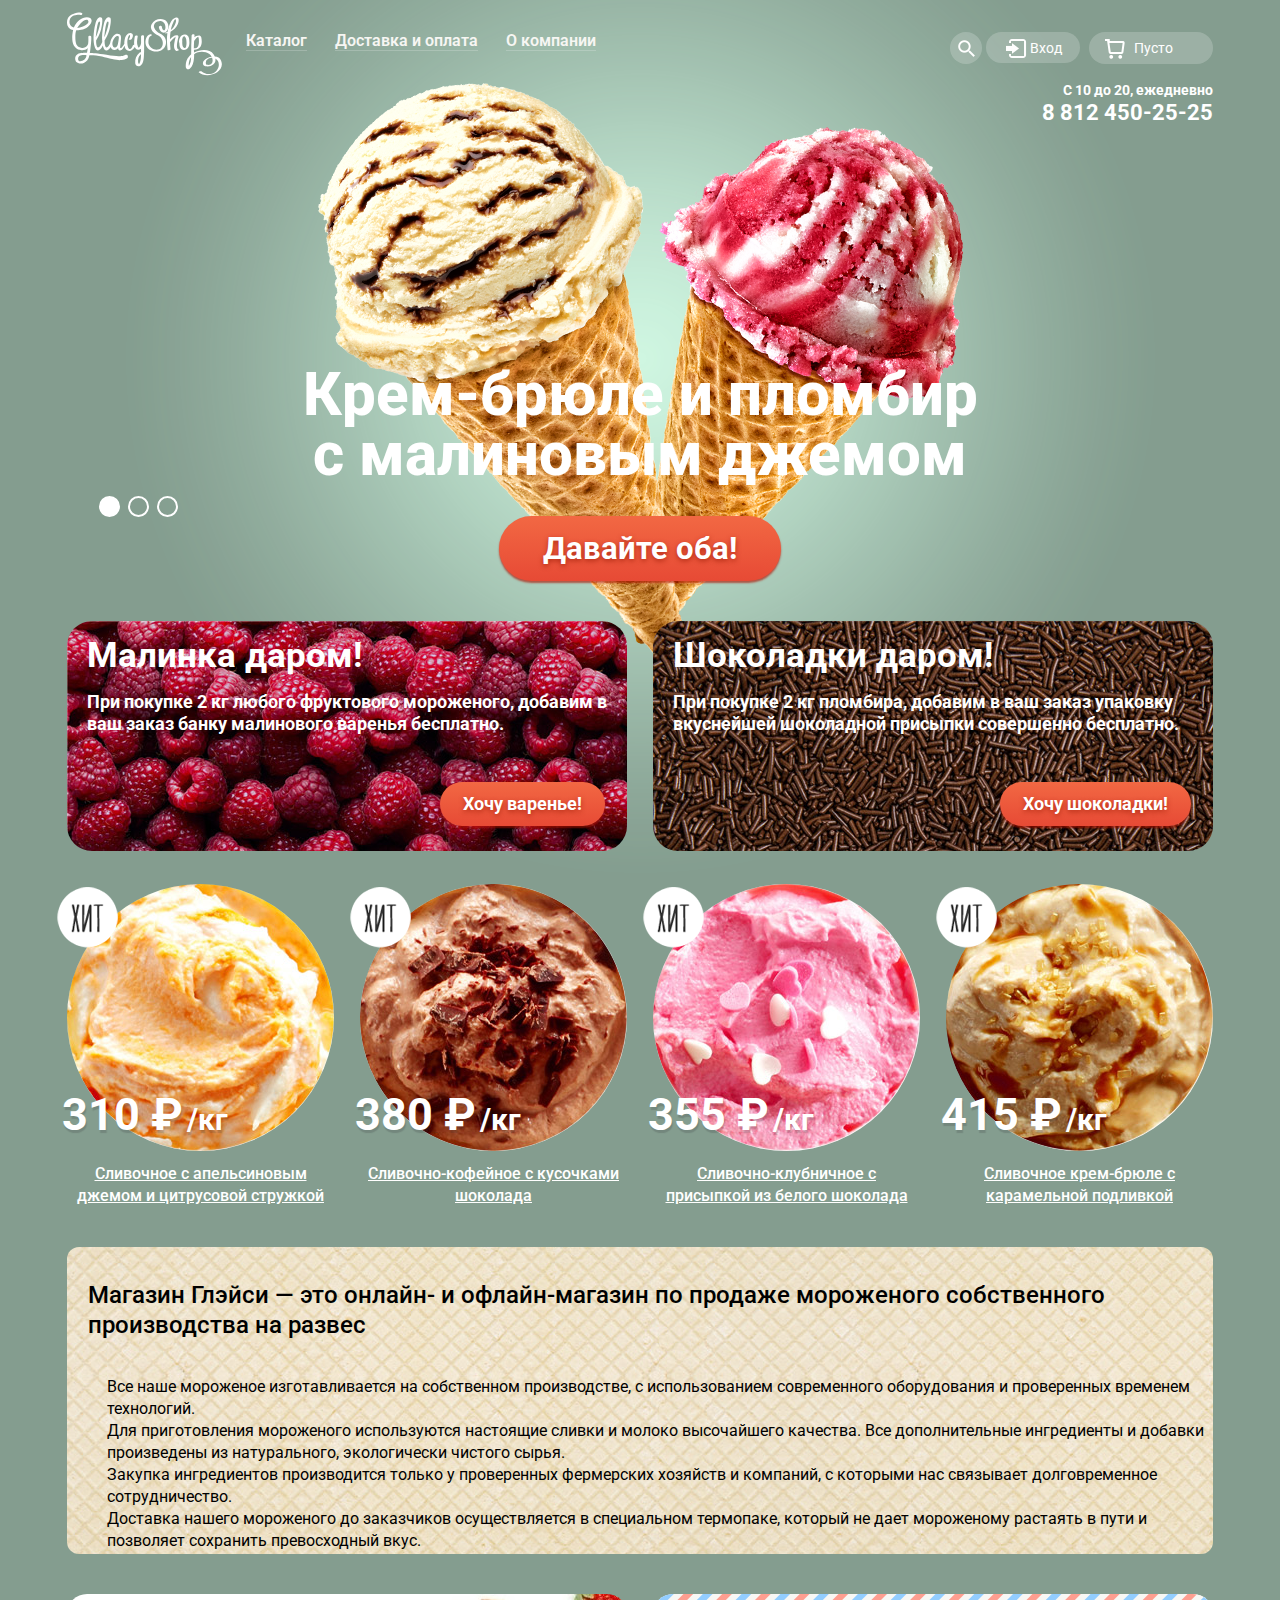
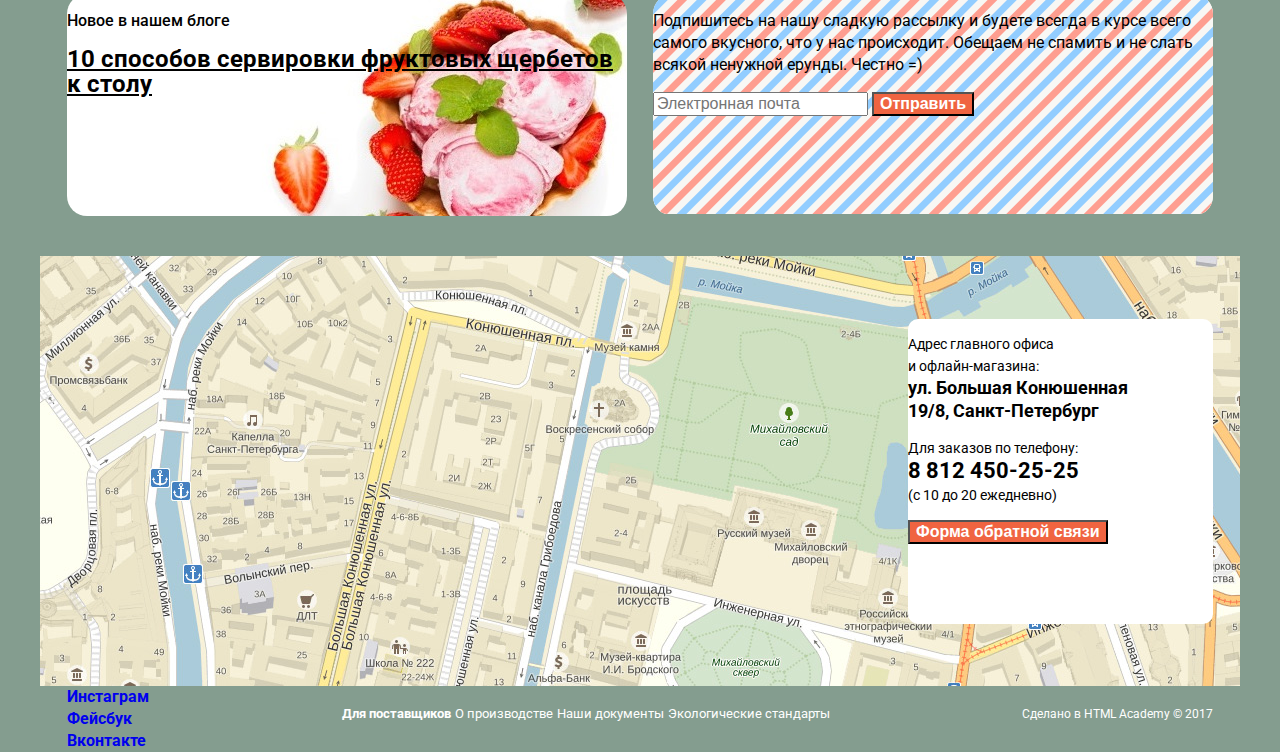
<file: index.html>
<!DOCTYPE html>
<html lang="ru">
<head>
  <meta charset="utf-8">
  <title>HTML Academy: Глейси - Главная</title>
  <!-- >>> Подключил шрифт Roboto и Normalize.css <<< -->
  <link href="https://fonts.googleapis.com/css?family=Roboto:400,400i,500,700,700i&amp;subset=cyrillic" rel="stylesheet">
  <link href="css/normalize.css" rel="stylesheet">
  <!-- >>> Подключение стилей <<< -->
  <link href="css/style.css" rel="stylesheet">
  <meta name="format-detection" content="telephone=no">
</head>
<body>
  <input class="visually-hidden" type="radio" id="product-1" name="toggle" checked>
  <input class="visually-hidden" type="radio" id="product-2" name="toggle">
  <input class="visually-hidden" type="radio" id="product-3" name="toggle">
  <div class="site-wrapper">
    <div class="container">
      <header class="main-header">
        <h1 class="visually-hidden">Магазин мороженого «Глэйси»</h1>
        <nav class="main-navigation">
          <!-- >>> Это логотип <<< -->
          <img class="main-header-logo" src="img/icons/logo.svg" width="155" height="68" alt= "Логотип магазина «Gllacy»">
          <div class="menu-container">
            <ul class="site-navigation">
              <li class="site-navigation-button"><a href="Catalog.html">Каталог</a>
                <ul class="site-catalog-list">
                  <li class="site-catalog-item site-catalog-item-new"><a href="#">Новинки</a></li>
                  <li class="site-catalog-item" ><a href="#">Сливочное</a></li>
                  <li class="site-catalog-item"><a href="#">Щербеты</a></li>
                  <li class="site-catalog-item"><a href="#">Фруктовый лед</a></li>
                  <li class="site-catalog-item"><a class="site-catalog-item"href="#">Мелорин</a></li>
                </ul>
              </li>
              <li class="site-navigation-button" ><a href="delivery.html">Доставка и оплата</a></li>
              <li class="site-navigation-button"><a href="contacts.html">О компании</a></li>
            </ul>
            <ul class="user-navigation">
              <li class="site-search"><span class="visually-hidden">Поиск</span>
                <!-- >>> Форма поиска <<< -->
                <h2 class="visually-hidden">Форма поиска</h2>
                <form class="search" action="#" method="get">
                <fieldset class="search-form">
                  <input class="input-field" id="search" type="search" name="search" placeholder="Что ищем?">
                  <label class="top-placeholder" for="search">Что ищем?</label>
                </fieldset>
                <input name="site-search" type="submit">
              </form>
              </li>  <!-- >>>-// Конец формы поиска <<< -->
              <li class="login-link">Вход
                <!-- >>> Форма входа в личный кабинет <<< -->
                <div class="user-login-form">
                  <h2 class="visually-hidden">Вход в личный кабинет</h2>
                  <form class="user" method="post" action="https://echo.htmlacademy.ru">
                    <p>
                      <label for="user-login"><span class="visually-hidden">Логин</span></label>
                      <input id="user-login" type="text" name="login" placeholder="Электронная почта">
                    </p>
                    <p>
                      <label for="user-password"><span class="visually-hidden">Пароль</span></label>
                      <input id="user-password" type="password" name="password" placeholder="Пароль">
                    </p>
                    <button class="button login-button" type="submit">Войти</button>
                    <a class="forgot-password-button" href="password-recovery.html">Забыли пароль?</a>
                    <a class="new-registration-button" href="new-registration.html">Новая регистрация</a>
                  </form>
                </div>
                <!-- >>>-// Конец формы входа в личный кабинет <<< -->
              </li>
              <li class="shop-cart">Пусто</li>
            </ul>
          </div>
        </nav>
      </header>
    </div>

    <main class="main-container">
      <p class="contact-details">
        <span class="time-schedule">С 10 до 20, ежедневно</span>
        <span class="phone-number">8 812 450-25-25</span>
      </p> 
      <!-- >>> Слайдер с кнопками-переключателями <<<-->
      <div class="slider">
        <div class="slider-controls">
          <label for="product-1">Первый</label>
          <label for="product-2">Второй</label>
          <label for="product-3">Третий</label>
        </div>
        <ul class="slides">
          <li class="slider-item slide" id="slide-1">
            <p class="slide-title">Крем-брюле и пломбир с малиновым джемом</p>
            <a class="button slide-button" href="#">Давайте оба!</a>
          </li>
          <li class="slider-item slide" id="slide-2">
            <p class="slide-title">Шоколадный пломбир и лимонный сорбет</p>
            <a class="button slide-button" href="#">Давайте оба!</a>
          </li>
          <li class="slider-item slide" id="slide-3">
            <p class="slide-title">Пломбир с помадкой и клубничный щербет</p>
            <a class="button slide-button" href="#">Давайте оба!</a>
          </li>
        </ul>
      </div>
      <!-- >>> Конец слайдера с кнопками-переключателями <<<-->
      <ul class="banner">
        <li class="banner-left">
          <h3 class="banner-title">Малинка даром!</h3>
          <p class="banner-content">При покупке 2 кг любого фруктового мороженого, добавим в ваш заказ банку малинового варенья бесплатно.</p>
          <a class="button banner-button" href="#">Хочу варенье!</a>
        </li>
        <li class="banner-right">
          <h3 class="banner-title">Шоколадки даром!</h3>
          <p class="banner-content">При покупке 2 кг пломбира, добавим в ваш заказ упаковку вкуснейшей шоколадной присыпки совершенно бесплатно.</p>
          <a class="button banner-button" href="#">Хочу шоколадки!</a>
        </li>
      </ul>
      <ul class="ice-cream-list">
        <li class="ice-cream-item ice-cream-item-hit">
          <img src="img/products/product-1.jpg" width="267" height="267" alt="Сливочное">
          <p class="ice-cream-price">
            <span class="ice-cream-price-figure">310 ₽</span>
            <span class="ice-cream-price-unit">/кг</span>
          </p>
          <a class="description" href="#">
            Сливочное с апельсиновым <br>
            джемом и цитрусовой стружкой
          </a>
          <a class="button ice-cream-button-view" href="#">Быстрый просмотр</a>
        </li>
        <li class="ice-cream-item ice-cream-item-hit">
          <img src="img/products/product-2.jpg" width="267" height="267" alt="Сливочно-кофейное">
          <p class="ice-cream-price">
            <span class="ice-cream-price-figure">380 ₽</span>
            <span class="ice-cream-price-unit">/кг</span>
          </p>
          <a class="description" href="#">
            Сливочно-кофейное с кусочками <br>
            шоколада
          </a>
          <a class="button ice-cream-button-view" href="#">Быстрый просмотр</a>
        </li>
        <li class="ice-cream-item ice-cream-item-hit">
          <img src="img/products/product-3.jpg" width="267" height="267" alt="Сливочно-клубничное">
          <p class="ice-cream-price">
            <span class="ice-cream-price-figure">355 ₽</span>
            <span class="ice-cream-price-unit">/кг</span>
          </p>
          <a class="description" href="#">
            Сливочно-клубничное с <br>
            присыпкой из белого шоколада
          </a>
          <a class="button ice-cream-button-view" href="#">Быстрый просмотр</a>
        </li>
        <li class="ice-cream-item ice-cream-item-hit">
          <img src="img/products/product-4.jpg" width="267" height="267" alt="Сливочное крем-брюле">
          <p class="ice-cream-price">
            <span class="ice-cream-price-figure">415 ₽</span>
            <span class="ice-cream-price-unit">/кг</span>
          </p>
          <a class="description" href="#">
            Сливочное крем-брюле с <br>
            карамельной подливкой
          </a>
          <a class="button ice-cream-button-view" href="#">Быстрый просмотр</a>
        </li>
      </ul>
      <div class="about-shop">
        <h2>Магазин Глэйси — это онлайн- и офлайн-магазин по продаже мороженого собственного производства на развес</h2>
        <!-- Добавление картинок-иконок через псевдокласс ::before -->
        <ul class="about-shop-list">
          <li class="about-shop-image-1 about-shop-text">Все наше мороженое изготавливается на собственном производстве, с использованием современного оборудования и проверенных временем технологий.</li>
          <li class="about-shop-image-2 about-shop-text">Для приготовления мороженого используются настоящие сливки и молоко высочайшего качества. Все дополнительные ингредиенты и добавки произведены из натурального, экологически чистого сырья.</li>
          <li class="about-shop-image-3 about-shop-text">Закупка ингредиентов  производится только у проверенных фермерских хозяйств и компаний, с которыми нас связывает долговременное сотрудничество.</li>
          <li class="about-shop-image-4 about-shop-text">Доставка нашего мороженого до заказчиков осуществляется в специальном термопаке, который не дает мороженому растаять в пути и позволяет сохранить превосходный вкус.</li>
        </ul>
      </div>
      <div class="blog-form-container">
        <article class="blog-news">
          <h2 class="visually-hidden">Статья из блога.</h2>
          <p class="blog-news-description">Новое в нашем блоге</p>
          <a class="blog-news-content" href="#">10 способов сервировки фруктовых щербетов к столу</a>
        </article>
        <!-- >>> Форма подписки на новости <<< -->
        <div class="subscribe-form">
          <h2 class="visually-hidden">Подписка на рассылку</h2>
          <p>
            Подпишитесь на нашу сладкую рассылку и будете всегда в курсе всего самого вкусного, что у нас происходит. Обещаем не спамить и не слать всякой ненужной ерунды. Честно =)
          </p>
          <form class="subscribe-line" method="post" action="https://echo.htmlacademy.ru">
            <input type="email" placeholder="Электронная почта" name="subscribe-email">
            <button class="button button-subscribe" type="submit">Отправить</button>
          </form>
        </div>
      </div>
      <!-- >>>-//Конец формы подписки на новости <<< -->
      <div class="location-and-contacts">
        <div class="address-container">
          <div class="contact-info">
            <p class="contacts-address">
              Адрес главного офиса<br>
              и офлайн-магазина:<br>
              <strong>
                ул. Большая Конюшенная<br>
                19/8, Санкт-Петербург
              </strong>
            </p>
            <p class="contacts-phone">
              Для заказов по телефону:<br>
              <strong class="phone-number">8 812 450-25-25</strong><br>
              <span class="contacts-work-hours">(с 10 до 20 ежедневно)</span>
            </p>
            <button class="button feedback-button">Форма обратной связи</button>
          </div>
        </div>
      </div>
      <!-- >>> Форма обратной связи <<<-->
      <div class="feedback-form">
        <h2>Мы обязательно вам ответим!</h2>
        <form class="feedback" method="post" action="https://echo.htmlacademy.ru">
          <p>
            <label for="feedback-login"><span class="visually-hidden">Имя пользователя</span></label>
            <input id="feedback-login" type="text" name="login" placeholder="Как вас зовут?">
          </p>
          <p>
            <label for="feedback-email"><span class="visually-hidden">"Электронная почта"</span></label>
            <input id="feedback-email" type="email" name="user-email" placeholder="Ваша почта для ответа?">
          </p>
          <p><textarea name="feedback-text" cols="40" rows="10" placeholder="Напишите что-нибудь..."></textarea></p>
          <button class="button button-submit" type="submit">Отправить</button>  
        </form>
      </div>   
      <!-- >>>-//Конец формы обратной связи <<<-->
    </main>

    <footer class="main-footer">
      <div class="footer-container">
        <h2 class="visually-hidden">Мы в социальных сетях</h2>
        <ul class="social-icons">
          <li class="social-button social-button-tw"><a href="#"><span class="visually-hidden">Твиттер</span></a></li>
          <li class="social-button social-button-inst"><a href="#"><span class="visually-hidden"></span>Инстаграм</a></li>
          <li class="social-button social-button-fb"><a href="#"><span class="visually-hidden"></span>Фейсбук</a></li>
          <li class="social-button social-button-vk"><a href="#"><span class="visually-hidden"></span>Вконтакте</a></li>
        </ul>
        <h2 class="visually-hidden">Дополнительная информация о нас</h2>
        <p class="additional-info">
          <a class="info-for-suppliers" href="#"><b>Для поставщиков</b></a>
          <a class="info-about-production" href="#">О производстве</a>
          <a class="info-our-docs" href="#">Наши документы</a>
          <a class="info-eco-standards" href="#">Экологические стандарты</a>
        </p>
        <p class="footer-copyright">
          <a href="https://htmlacademy.ru/"><span class="visually-hidden">HTML Academy</span></a>
          <a href="https://htmlacademy.ru/">Сделано в HTML Academy © 2017</a>
        </p>
      </div>
    </footer>
  </div>
</body>
</html>
</file>
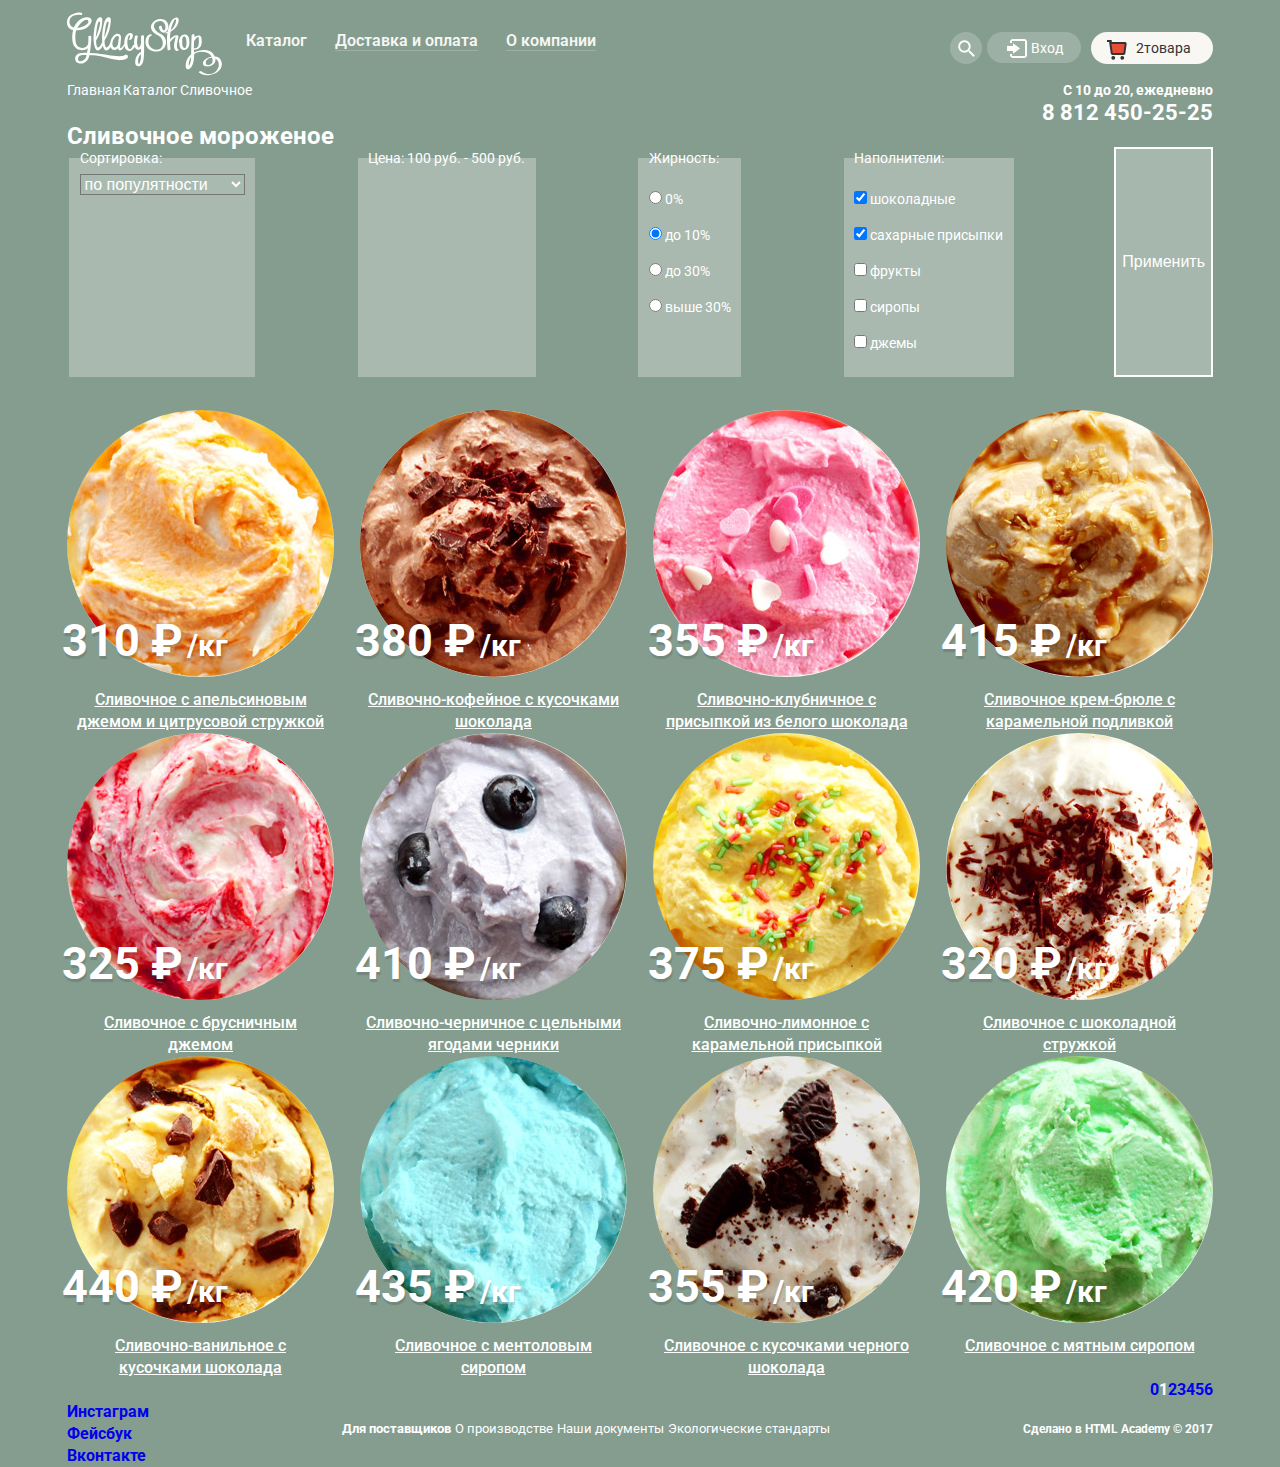
<file: catalog.html>
<!DOCTYPE html>
<html lang="ru">
<head>
  <meta charset="utf-8">
  <title>HTML Academy: Глейси - Каталог</title>
  <!-- >>> Подключил шрифт Roboto и Normalize.css <<< -->
  <link href="https://fonts.googleapis.com/css?family=Roboto:400,400i,500,700,700i&amp;subset=cyrillic" rel="stylesheet">
  <link href="css/normalize.css" rel="stylesheet">
  <!-- >>> Подключение стилей <<< -->
  <link href="css/style.css" rel="stylesheet">
  <meta name="format-detection" content="telephone=no">
</head>
<body>
  <div class="catalog-wrapper">
  <div class="container">
    <header class="main-header">
        <h1 class="visually-hidden">Магазин мороженого «Глэйси» - Каталог товаров</h1>
        <nav class="main-navigation">
          <a class="main-header-logo" href="index.html">
            <img src="img/icons/logo.svg" width="155" height="68" alt= "Логотип магазина «Gllacy»">
          </a>
          <div class="menu-container">
            <ul class="site-navigation">
              <li class="site-navigation-button site-navigation-button-active"><a>Каталог</a>
                <ul class="site-catalog-list">
                  <li class="site-catalog-item site-catalog-item-new"><a href="#">Новинки</a></li>
                  <li class="site-catalog-item"><a href="#">Сливочное</a></li>
                  <li class="site-catalog-item"><a href="#">Щербеты</a></li>
                  <li class="site-catalog-item"><a href="#">Фруктовый лед</a></li>
                  <li class="site-catalog-item"><a href="#">Мелорин</a></li>
                </ul>
              </li>
              <li class="site-navigation-button"><a href="Delivery.html">Доставка и оплата</a></li>
              <li class="site-navigation-button"><a href="contacts.html">О компании</a></li>
            </ul>
            <ul class="user-navigation">
              <li class="site-search"><span class="visually-hidden">Поиск</span></li>
              <li class="login-link">Вход</li>
              <li class="shop-cart shop-cart-full">2товара
                <!-- >>> Форма корзины с товарами <<<-->
                <div class="cart">
                  <table class="open-cart">
                    <tbody>
                      <tr class="item-1">
                        <td class="delete">
                          <a class="delete-btn delete-item-btn" href="#" title="Удалить">Удалить</a>
                        </td>
                        <td class="item-img">
                          <a href="#"><img src="img/products-in-cart/ice-cream-1.svg" width="33" height="33" alt="Пломбир с апельсиновым джемом"></a>
                        </td>
                        <td class="item-name">
                          <a class="link-dark" href="#">Пломбир с апельсиновым джемом</a>
                        </td>
                        <td class="item-quantity">1,5 кг x</td>
                        <td class="item-price"> 200 руб.</td>
                        <td class="item-cost">300 руб.</td>
                      </tr>
                      <tr class="item-2">
                        <td class="delete">
                          <a class="delete-btn delete-item-btn" href="#" title="Удалить">Удалить</a>
                        </td>
                        <td class="item-img">
                          <a href="#"><img src="img/products-in-cart/ice-cream-2.svg" width="33" height="33" alt="Клубничный пломбир с присыпкой из белого шоколада"></a>
                        </td>
                        <td class="item-name">
                          <a class="link-dark" href="#">Клубничный пломбир с присыпкой из белого шоколада</a>
                        </td>
                        <td class="item-quantity">1,5 кг x</td>
                        <td class="item-price"> 300 руб.</td>
                        <td class="item-cost">450 руб.</td>
                      </tr>
                      <tr class="total">
                        <td colspan="6">Итого: 750 руб.</td>
                      </tr>
                    </tbody>
                  </table>
                  <button class="btn purchase-btn">Оформить заказ</button> 
                </div>
                <!-- >>>-//Конец формы корзины с товарами <<<-->
              </li>
            </ul>
          </div>
        </nav>
      </header>
  </div>

  <main class="main-container">
    <div class="breadcrumbs-contacts-wrapper">
    <ul class="breadcrumbs">
      <li><a href="index.html">Главная</a></li>
      <li><a href="catalog.html">Каталог</a></li>
      <li class="breadcrumbs-current">Сливочное</li>
    </ul>
    <p class="contact-details">
      <span class="time-schedule">С 10 до 20, ежедневно</span>
      <span class="phone-number">8 812 450-25-25</span>
    </p>
    </div>
    <h1 class="visually-hidden">Выбор продукции</h1>
    <h2 class="title-ice-cream">Сливочное мороженое</h2>
    <!-- >>> Форма фильтра товаров <<< -->
    <div class="filters">
      <h2 class="visually-hidden">Фильтр товаров</h2>
      <form class="catalog-filter" action="https://echo.htmlacademy.ru" method="post">
        <fieldset class="filter-sort">
          <legend>Сортировка:</legend>
          <select class="form-cell form-cell-sort" name="sorting">
            <option value="popular">по популятности</option>
            <option value="cheap-first">сначала недорогие</option>
            <option value="expensive-first">сначала дорогие</option>
            <option value="fat-rate">по жирности</option>
          </select>
        </fieldset>
        <fieldset class="filter-price">
          <legend>Цена: 100 руб. - 500 руб.</legend>
          <div class="form-cell form-cell-price">
            <span class="slider-handle-1" tabindex="0"></span>
            <span class="slider-line-1"></span>
            <span class="slider-line-2"></span>
            <span class="slider-handle-2" tabindex="0"></span>
          </div>
        </fieldset>
        <fieldset class="filter-fat">
          <legend>Жирность:</legend>
          <p class="fat-indicator-button">
            <input type="radio" name="fat-indicator" id="fat-indicator-zero">
            <label for="fat-indicator-zero">0%</label>
          </p>
          <p class="fat-indicator-button fat-indicator-button-checked">
            <input type="radio" name="fat-indicator" id="fat-indicator-ten" checked>
            <label for="fat-indicator-ten">до 10%</label>
          </p>
          <p class="fat-indicator-button">
            <input type="radio" name="fat-indicator" id="fat-indicator-thirty">
            <label for="fat-indicator-thirty">до 30%</label>
          </p>
          <p class="fat-indicator-button">
            <input type="radio" name="fat-indicator" id="fat-indicator-thirty-more">
            <label for="fat-indicator-thirty-more">выше 30%</label>
          </p>
        </fieldset>
        <fieldset class="filter-filler">
          <legend>Наполнители:</legend>
          <p class="filler-checkbox filler-checkbox-checked">
            <input type="checkbox" name="filler" id="filler-chocolate" checked>
            <label for="filler-chocolate">шоколадные</label>
          </p>
          <p class="filler-checkbox filler-checkbox-checked">
            <input type="checkbox" name="filler" id="filler-sugar" checked>
            <label for="filler-sugar">сахарные присыпки</label>
          </p>
          <p class="filler-checkbox">
            <input type="checkbox" name="filler" id="filler-fruit">
            <label for="filler-fruit">фрукты</label>
          </p>
          <p class="filler-checkbox">
            <input type="checkbox" name="filler" id="filler-sirup">
            <label for="filler-sirup">сиропы</label>
          </p>
          <p class="filler-checkbox">
            <input type="checkbox" name="filler" id="filler-jam">
            <label for="filler-jam">джемы</label>
          </p>
        </fieldset>
        <button class="catalog-form" type="submit">Применить</button>
      </form>
    </div>
    <!-- >>> Конец формы фильтра товаров <<< -->
    <ul class="ice-cream-list">
      <li class="ice-cream-item">
        <img src="img/products/product-1.jpg" width="267" height="267" alt="Сливочное">
        <p class="ice-cream-price">
          <span class="ice-cream-price-figure">310 ₽</span>
          <span class="ice-cream-price-unit">/кг</span>
        </p>
        <a class="description" href="#">
          Сливочное с апельсиновым <br>
          джемом и цитрусовой стружкой
        </a>
        <a class="button ice-cream-button-view" href="#">Быстрый просмотр</a>
      </li>
      <li class="ice-cream-item">
        <img src="img/products/product-2.jpg" width="267" height="267" alt="Сливочно-кофейное">
        <p class="ice-cream-price">
          <span class="ice-cream-price-figure">380 ₽</span>
          <span class="ice-cream-price-unit">/кг</span>
        </p>
        <a class="description" href="#">
          Сливочно-кофейное с кусочками <br>
          шоколада
        </a>
        <a class="button ice-cream-button-view" href="#">Быстрый просмотр</a>
      </li>
      <li class="ice-cream-item">
        <img src="img/products/product-3.jpg" width="267" height="267" alt="Сливочно-клубничное">
        <p class="ice-cream-price">
          <span class="ice-cream-price-figure">355 ₽</span>
          <span class="ice-cream-price-unit">/кг</span>
        </p>
        <a class="description" href="#">
          Сливочно-клубничное с <br>
          присыпкой из белого шоколада
        </a>
        <a class="button ice-cream-button-view" href="#">Быстрый просмотр</a>
      </li>
      <li class="ice-cream-item">
        <img src="img/products/product-4.jpg" width="267" height="267" alt="Сливочное крем-брюле">
        <p class="ice-cream-price">
          <span class="ice-cream-price-figure">415 ₽</span>
          <span class="ice-cream-price-unit">/кг</span>
        </p>
        <a class="description" href="#">
          Сливочное крем-брюле с <br>
          карамельной подливкой
        </a>
        <a class="button ice-cream-button-view" href="#">Быстрый просмотр</a>
      </li>
      <li class="ice-cream-item">
        <img src="img/products/product-5.jpg" width="267" height="267" alt="Сливочное c брусничным джемом">
        <p class="ice-cream-price">
          <span class="ice-cream-price-figure">325 ₽</span>
          <span class="ice-cream-price-unit">/кг</span>
        </p>
        <a class="description" href="#">
          Сливочное с брусничным <br>
          джемом
        </a>
        <a class="button ice-cream-button-view" href="#">Быстрый просмотр</a>
      </li>
      <li class="ice-cream-item">
        <img src="img/products/product-6.jpg" width="267" height="267" alt="Сливочно-черничное">
        <p class="ice-cream-price">
          <span class="ice-cream-price-figure">410 ₽</span>
          <span class="ice-cream-price-unit">/кг</span>
        </p>
        <a class="description" href="#">
          Сливочно-черничное с цельными <br>
          ягодами черники
        </a>
        <a class="button ice-cream-button-view" href="#">Быстрый просмотр</a>
      </li>
      <li class="ice-cream-item">
        <img src="img/products/product-7.jpg" width="267" height="267" alt="Сливочно-лимонное">
        <p class="ice-cream-price">
          <span class="ice-cream-price-figure">375 ₽</span>
          <span class="ice-cream-price-unit">/кг</span>
        </p>
        <a class="description" href="#">
          Сливочно-лимонное с <br>
          карамельной присыпкой
        </a>
        <a class="button ice-cream-button-view" href="#">Быстрый просмотр</a>
      </li>
      <li class="ice-cream-item">
        <img src="img/products/product-8.jpg" width="267" height="267" alt="Сливочное с шоколадной стружкой">
        <p class="ice-cream-price">
          <span class="ice-cream-price-figure">320 ₽</span>
          <span class="ice-cream-price-unit">/кг</span>
        </p>
        <a class="description" href="#">
          Сливочное с шоколадной <br>
          стружкой
        </a>
        <a class="button ice-cream-button-view" href="#">Быстрый просмотр</a>
      </li>
      <li class="ice-cream-item">
        <img src="img/products/product-9.jpg" width="267" height="267" alt="Сливочно-ванильное">
        <p class="ice-cream-price">
          <span class="ice-cream-price-figure">440 ₽</span>
          <span class="ice-cream-price-unit">/кг</span>
        </p>
        <a class="description" href="#">
          Сливочно-ванильное с <br>
          кусочками шоколада
        </a>
        <a class="button ice-cream-button-view" href="#">Быстрый просмотр</a>
      </li>
      <li class="ice-cream-item">
        <img src="img/products/product-10.jpg" width="267" height="267" alt="Сливочноe с ментоловым сиропом">
        <p class="ice-cream-price">
          <span class="ice-cream-price-figure">435 ₽</span>
          <span class="ice-cream-price-unit">/кг</span>
        </p>
        <a class="description" href="#">
          Сливочноe с ментоловым <br>
          сиропом
        </a>
        <a class="button ice-cream-button-view" href="#">Быстрый просмотр</a>
      </li>
      <li class="ice-cream-item">
        <img src="img/products/product-11.jpg" width="267" height="267" alt="Сливочное с кусочками черного шоколада">
        <p class="ice-cream-price">
          <span class="ice-cream-price-figure">355 ₽</span>
          <span class="ice-cream-price-unit">/кг</span>
        </p>
        <a class="description" href="#">
          Сливочное с кусочками черного<br>
          шоколада
        </a>
        <a class="button ice-cream-button-view" href="#">Быстрый просмотр</a>
      </li>
      <li class="ice-cream-item">
        <img src="img/products/product-12.jpg" width="267" height="267" alt="Сливочное с мятным сиропом">
        <p class="ice-cream-price">
          <span class="ice-cream-price-figure">420 ₽</span>
          <span class="ice-cream-price-unit">/кг</span>
        </p>
        <a class="description" href="#">
          Сливочное с мятным сиропом 
        </a>
        <a class="button ice-cream-button-view" href="#">Быстрый просмотр</a>
      </li>
    </ul>
    <ul class="pagination-list">
      <li class="pagination-button-forward"><a href="#">0</a></li>
      <li class="pagination-item pagination-item-current"><a>1</a></li>
      <li class="pagination-item"><a href="#">2</a></li>
      <li class="pagination-item"><a href="#">3</a></li>
      <li class="pagination-item"><a href="#">4</a></li>
      <li class="pagination-item"><a href="#">5</a></li>
      <li class="pagination-button-back"><a href="#">6</a></li>
    </ul>
  </main>

  <footer class="main-footer">
    <div class="footer-container">
      <h2 class="visually-hidden">Мы в социальных сетях</h2>
      <ul class="social-icons">
        <li class="social-button social-button-tw"><a href="#"><span class="visually-hidden">Твиттер</span></a></li>
        <li class="social-button social-button-inst"><a href="#"><span class="visually-hidden"></span>Инстаграм</a></li>
        <li class="social-button social-button-fb"><a href="#"><span class="visually-hidden"></span>Фейсбук</a></li>
        <li class="social-button social-button-vk"><a href="#"><span class="visually-hidden"></span>Вконтакте</a></li>
      </ul>
      <h2 class="visually-hidden">Дополнительная информация о нас</h2>
      <p class="additional-info">
        <a class="info-for-suppliers" href="#"><b>Для поставщиков</b></a>
        <a class="info-about-production" href="#">О производстве</a>
        <a class="info-our-docs" href="#">Наши документы</a>
        <a class="info-eco-standards" href="#">Экологические стандарты</a>
      </p>
      <p class="footer-copyright">
        <a href="https://htmlacademy.ru/"><span class="visually-hidden">HTML Academy</span></a>
        <a href="https://htmlacademy.ru/"><b>Сделано в HTML Academy © 2017</b></a>
      </p>
    </div>
  </footer>
  </div>    
</body>
</html>
</file>
<file: css/style.css>
body {
  margin: 0;
  padding: 0;
  font-family: "Roboto", Arial, sans-serif;
  font-size: 16px;
  line-height: 22px;
  font-weight: 700;
  min-height: 1200px;
}

.site-wrapper {
  min-width: 940px;
  background-color: #849d8f;
  background-image: url(../img/slider/slider-ice-cream-1.png);
  background-repeat: no-repeat;
  background-position: top center;
  color: #ffffff;
  margin: 0;
  margin-left: auto;
  margin-right: auto;
  padding: 0 2.3%;
  position: relative;
  transition: background-image 0.5s ease, background-color 0.5s ease;
}

.catalog-wrapper {
  min-width: 940px;
  background-color: #849d8f;
  color: #ffffff;
  margin: 0;
  margin-left: auto;
  margin-right: auto;
  padding: 0 2.3%; 
}

.site-wrapper::before,
.site-wrapper::after {
  content: "";
  visibility: hidden;
}

.site-wrapper::before {
  background-image: url("../img/slider/slider-ice-cream-2.png");
}

.site-wrapper::after {
  background-image: url("../img/slider/slider-ice-cream-3.png");
}

.container {
  width: 1146px;
  margin: 0 auto;
  padding: 0;
}

a {
  text-decoration: none;
  margin: 0;
  padding: 0;
}

img {
  margin: 0;
  padding: 0;
}

  /*>>> Блок Слайдер <<<*/

.slider {
  padding: 0 auto;
  position: relative;
  padding-top: 180px;
  text-align: center;
}

.slides {
  margin: 0;
  margin-top: 60px;
  padding: 0;
  list-style: none;
}

.slide-title {
  width: 700px;
  margin: 0 auto;
  margin-bottom: 31px;
  font-size: 60px;
  line-height: 60px;
  font-weight: 800;
}

.slide-button {
  display: inline-block;
  padding: 12px 44px;
  font-weight: 600;
  font-size: 31px;
  line-height: 41px;
  text-align: center;
  color: #ffffff;
  vertical-align: top;
  text-decoration: none;
  text-shadow: 0 2px 5px rgba(160, 32, 11, 0.76);
  background: #f26843;
  background: linear-gradient(to bottom, #f26843 0%, #e74a35 100%);
  border-radius: 50px;
  box-shadow: 0 2px 2px rgba(172, 16, 0, 0.64);
  border: none;
}

.slide-button:hover {
  background: linear-gradient(to bottom, #f58669 0%, #ec6f5e 100%);
  box-shadow: 0 2px 2px rgba(172, 16, 0, 1);

}

.slide-button:active {
  background: linear-gradient(to bottom, #d84732 0%, #e1613e 100%);
  box-shadow: inset 0 2px 2px rgba(172, 16, 0, 1);
}

.slider-controls label {
  display: inline-block;
  width: 17px;
  height: 17px;
  margin-right: 8px;
  vertical-align: top;
  background-color: transparent;
  border: 2px solid #ffffff;
  border-radius: 50%;
  cursor: pointer;
}

.slider-controls label:hover {
  background-color: #b5c4ba;
}

.slider-controls {
  position: absolute;
  bottom: 63px;
  left: 70px;
  z-index: 20;
  font-size: 0;
}

.slide {
  display: none;
}

#product-1:checked ~ .site-wrapper {
  background-color: #849d8f;
  background-image: url("../img/slider/slider-ice-cream-1.png");
}

#product-2:checked ~ .site-wrapper {
  background-color: #8996a6;
  background-image: url("../img/slider/slider-ice-cream-2.png");
}

#product-3:checked ~ .site-wrapper {
  background-color: #9d8b84;
  background-image: url("../img/slider/slider-ice-cream-3.png");
}

#product-1:checked ~ .site-wrapper #slide-1,
#product-2:checked ~ .site-wrapper #slide-2,
#product-3:checked ~ .site-wrapper #slide-3 {
  display: block;
}

#product-1:checked ~ .site-wrapper label[for="product-1"],
#product-2:checked ~ .site-wrapper label[for="product-2"],
#product-3:checked ~ .site-wrapper label[for="product-3"] {
  background-color: #ffffff;
}

/*>>> Блок Шапки <<<*/

.main-header {
  margin:0;
  width: auto;
}

.main-header-logo {
  margin: 0;
  padding: 0;
  margin-top: 10px;
  margin-right: 10px;
  width: 155px;
  height: 68px;
}

.menu-container {
  width: 1012px;
  margin: 0;
  margin-top: 10px;
  padding: 0;
}

.main-navigation .menu-container {
  display: flex;
  justify-content: space-between;
}

.main-navigation {
  font-size: 16px;
  font-weight: bold;
  line-height: 18px;

  display: flex;
  flex-direction: row;
}

.site-navigation,
.user-navigation,
.site-catalog-list {
  list-style: none;
}

.site-navigation {
  margin: 0;
  padding: 0;

  display: flex;
  flex-direction: row;
  flex-wrap: wrap;
  width: 378px;
  justify-content: space-around;
}

.site-navigation-button {
  margin-top: 22px;
}

.site-navigation a,
.user-navigation a {
  color: #f7f6f3;
  font-size: 16px;
  font-weight: 600;
  line-height: 18px;
}
.site-navigation a::after {
  background-color: rgba(255, 255, 255, 0.2);
  content: "";
  display: block;
  height: 1px;
  width: inherit;
}
.site-navigation-button-active a::after,
.site-navigation-button a:active::after,
.site-navigation-button a:hover::after {
  display: none;
}

.site-navigation a:hover,
.site-navigation a:focus {
  color: #000000;
  background-color: #f7f6f3;
  padding: 7px 14px;
  border-radius: 25px;
}

.site-catalog-list {
  background-color: #ffffff;
  font-size: 14px;
  font-weight: normal;
  line-height: 16px;
}

.site-catalog-item-new {
  font-weight: bold;
}

.site-catalog-list a {
  color: #000000;
}

.site-catalog-list a:hover,
.site-catalog-list a:focus {
  background-color: #fbded7;
}

.site-catalog-list a:active {
  background-color: #f6b5a5;
}

.site-search,
.login-link,
.shop-cart {
  background-color: rgba(255, 255, 255, 0.2);
  font-size: 14px;
  font-weight: normal;
  line-height: 16px;
  margin-top: 22px;
}

.user-navigation {
  margin: 0;
  padding: 0;

  display: flex;
  flex-direction: row;
  width: 263px;
  justify-content: space-between;
}

.site-search {
  width: 32px;
  height: 32px;
  background: rgba(255, 255, 255, 0.2) url(../img/background-images/sprite.png) no-repeat;
  background-position: -2px -546px;
  border: none;
  border-radius: 50%;
  outline: none;
  cursor: pointer;
}

.site-search:hover {
  color: #333333;
  background: #f8f7f4 url(../img/background-images/sprite.png) no-repeat;
  background-position: -33px -546px;
}

.login-link {
  position: relative;
  width: 33px;
  height: 15px;
  border-radius: 20px;
  padding-top: 8px;
  padding-bottom: 8px;
  padding-left: 44px;
  padding-right: 17px;
  margin-left: 4px;
  text-decoration: none;
  font-size: 14px;
  line-height: 16px;
  font-weight: 400;
  cursor: pointer;
}

.login-link::before {
  content: "";
  position: absolute;
  left: 16px;
  top: 6px;
  width: 25px;
  height: 22px;
  color: #333333;
  background: url("../img/background-images/sprite.png") no-repeat;
  background-position: -6px -158px;
}
.login-link:hover {
  color: #333333;
  background-color: #f8f7f4;
}
.login-link:hover::before {
  background: #f8f7f4 url("../img/background-images/sprite.png") no-repeat;
  background-position: -41px -158px;
}

/*Кнопки корзины для двух страниц*/

.shop-cart {
  position: relative;
  padding-top: 8px;
  padding-bottom: 8px;
  padding-left: 45px;
  padding-right: 40px;
  margin-left: 9px;
  margin-bottom: 15px;
  text-decoration: none;
  font-size: 14px;
  line-height: 16px;
  font-weight: 400;
  border-radius: 20px;
  cursor: pointer;
}
.shop-cart::before {
  content: "";
  position: absolute;
  left: 16px;
  top: 6px;
  width: 22px;
  height: 22px;
  color: #333333;
  background: url("../img/background-images/sprite.png") no-repeat;
  background-position: -11px -9px;
}

.shop-cart-full {
  padding-right: 22px;
  color: #333333;
  background-color: #f8f7f4;
}
.shop-cart-full::before {
  background: #f8f7f4 url("../img/background-images/sprite.png") no-repeat;
  background-position: -11px -48px;
}
.contact-details {
  font-weight: bold;
  margin: 0 auto;
  padding: 0;
  width: 1146px;

  display: flex;
  flex-direction: column;
  text-align: right;
}

.time-schedule {
  font-size: 14px;
  font-weight: bold;
  line-height: 16px
  margin-bottom: 4px;
}

/*>>> Блок Малинка-Шоколадка <<<*/

.banner {
  width: 1146px;
  margin-left: auto;
  margin-right: auto;
  margin-top: 40px;
  padding: 0;
  display: flex;
  flex-direcion: row;
  justify-content: space-between;
}

.banner-left,
.banner-right {
  width: 560px;
  min-height: 230px;
  border-radius: 25px;
  box-sizing: border-box;
}

.banner {
  font-weight: bold;
  color: #ffffff;
  list-style: none;
}

.banner-left {
  background-image: url(../img/background-images/raspberry-background.jpg);
}

.banner-right {
  background-image: url(../img/background-images/chocolate-background.jpg);
}

.banner-title {
  font-size: 35px;
  line-height: 41px;
  margin-top: 14px;
  margin-left: 20px; 
  margin-bottom: 0;
}
.banner-content {
  font-size: 18px;
  line-height: 22px;
  margin-bottom: 40px;
  margin-left: 20px;
  padding-right: 20px;
  margin-top: 15px;
}

.button {
  background-color: #f06441;
  font-weight: bold;
  color: #ffffff;
}

.banner-button {
  display: inline-block;
  padding: 10px 23px;
  text-align: center;
  font-size: 18px;
  font-weight: 700;
  line-height: 24px;
  text-decoration: none;
  text-shadow: 0 2px 5px rgba(160,32,11,0.76);
  vertical-align: top;
  cursor: pointer;
  text-decoration: none;
  text-shadow: 0 2px 5px rgba(160, 32, 11, 0.76);
  background: #f26843;
  background: linear-gradient(to bottom, #f26843 0%, #e74a35 100%);
  border-radius: 100px;
  box-shadow: 0 2px 2px rgba(172, 16, 0, 0.64);
  float: right;
  margin-right: 22px;
  margin-top: 7px;
}

.banner-button:hover {
  background: linear-gradient(to bottom, #f58669 0%, #ec6f5e 100%);
  box-shadow: 0 2px 2px rgba(172, 16, 0, 1);

}

.banner-button:active {
  background: linear-gradient(to bottom, #d84732 0%, #e1613e 100%);
  box-shadow: inset 0 2px 2px rgba(172, 16, 0, 1);
}

.ice-cream-list {
  list-style: none;
  font-weight: 500;
  color: #ffffff;

  width: 1200px;
  padding: 0 14px;
  margin-top: 33px;
  margin-left: auto;
  margin-right: auto;
  margin-bottom: 0;

  display: flex;
  flex-direction: row;
  flex-wrap: wrap;
  justify-content: space-between;
  box-sizing: border-box;
}

.ice-cream-item {
  margin: 0 13px;
  padding: 0;
  flex-basis: 22.2%;
  max-height: 407px;
  position: relative;
}

.ice-cream-item img {
  border-radius: 50%;
}

.ice-cream-price {
  position: absolute;
  z-index: 60;
  bottom: 49px;
  left: -5px;
  text-shadow: 1px 3px 1px rgba(49, 50, 53, 0.2);
}

.ice-cream-price-figure {
  font-weight: bold;
  font-size: 45px;
  line-height: 45px;
}

.ice-cream-price-unit {
  font-weight: bold;
  font-size: 30px;
  line-height: 45px;
}

.description {
  color: #ffffff;
  text-align: center;
  cursor: pointer;
  display: block;
  padding-left: 5px;
  padding-right: 5px;
  padding-top: 6px;
  text-decoration-line: underline;
}

.ice-cream-item-hit::before {
  content: "";
  position: absolute;
  left: -17px;
  top: 2px;
  width: 74px;
  height: 64px;
  background: transparent url(../img/background-images/sprite.png) no-repeat;
  background-position: -3px -282px;
  z-index: 10;
}

.ice-cream-item::after {
  background-color: rgba(255, 255, 255, 0.2);
  border-radius: 5px;
  box-shadow: 0 20px 20px rgba(0, 0, 0, 0.4);
  content: "";
  display: none;
  height: 405px;
  left: -13px;
  position: absolute;
  top: -5px;
  width: 293px;
  opacity: 0.5;
  z-index: 2;
}

.ice-cream-button-view {
  display: inline-block;
  padding: 10px 10px;
  text-align: center;
  font-size: 18px;
  font-weight: 700;
  line-height: 24px;
  vertical-align: top;
  color: #fff;
  cursor: pointer;
  text-decoration: none;
  text-shadow: 0 2px 5px rgba(160, 32, 11, .76);
  background: #f26843;
  background: linear-gradient(to bottom, #f26843 0%, #e74a35 100%);
  border-radius: 100px;
  box-shadow: 0 2px 2px rgba(172, 16, 0, .64);

  position: absolute;
  margin-top: 14px;
  left: 50%;
  transform: translateX(-50%);
  min-width: 195px;
  box-sizing: border-box;
  padding: 11px 5px;
  visibility: hidden;
  z-index: 100;
}

.ice-cream-item:hover::after {
  display: block;
}

.ice-cream-button-view:hover {
  background: linear-gradient(to bottom, #f58669 0%, #ec6f5e 100%);
  box-shadow: 0 2px 2px #ac1000;
  color: #fff;
}
.ice-cream-button-view:active {
  background: linear-gradient(to bottom, #d84732 0%, #e1613e 100%);
  box-shadow: inset 0 2px 2px rgba(172, 16, 0, 1);
}

.ice-cream-item:hover .ice-cream-button-view {
  visibility: visible;
}
.about-shop {
  background-image: url(../img/background-images/vaffel-background.jpg);
  color: #000000;
}

.about-shop li {
  list-style: none;
}

.about-shop h2 {
  display:inline-block;
  font-size: 24px;
  line-height: 30px;
  font-weight: 500;
  margin-left: 21px;
  margin-top: 33px;
}

.about-shop-text {
  font-weight: normal;
  font-size: 16px;
  line-height: : 22px;
}

.blog-news-description {
  font-weight: 500;
  font-size: 16px;
  line-height: : 22px;
}

.blog-news-content {
  color: #000000;
  font-weight: bold;
  font-size: 24px;
  line-height: : 30px;
  text-decoration: underline;
}

.subscribe-form p {
  font-weight: normal;
  font-size: 16px;
  line-height: : 22px;
}

.contacts-address,
.contacts-phone {
  font-weight: normal;
  font-size: 14px;
  line-height: : 20px;
}

.contacts-address strong {
  font-weight: bold;
  font-size: 18px;
  line-height: : 24px;
}

.phone-number {
  font-size: 22px;
  font-weight: bold;
  line-height: 24px;
}

.contacts-work-hours {
  font-weight: normal;
  font-size: 14px;
  line-height: : 22px;
}

.feedback-form {
  background-color: #f8f7f4;
}

.feedback-form h2 {
  font-weight: 500;
  font-size: 24px;
  line-height: : 28px;
  color: #000000;
}

.social-icons {
  list-style: none;
}

.additional-info a {
  text-decoration: none;
  color: #ffffff;
  font-weight: normal;
  font-size: 13px;
  line-height: : 18px;
}

.footer-copyright a {
  text-decoration: none;
  font-weight: normal;
  color: #ffffff;
  font-size: 12px;
  line-height: : 18px;
}

.catalog-wrapper {
  background-color: #849d8f;
  color: #ffffff;
}

.breadcrumbs li,
.breadcrumbs a {
  list-style: none;
  text-decoration: none;
  color: #ffffff;
  font-weight: normal;
  font-size: 14px;
  line-height: : 16px;
}

fieldset {
  border: none;
  color: #ffffff;
  font-weight: normal;
  font-size: 14px;
  line-height: : 16px;
  background-color: #a9b9af;
}

.form-cell {
  background-color: #a9bab0;
}

.form-cell-sort {
  color: #ffffff;
  font-weight: normal;
  font-size: 16px;
  line-height: : 18px;
}

button.catalog-form {
  background-color: #a6b7ad;
  color: #ffffff;
  font-weight: normal;
  font-size: 16px;
  line-height: : 18px;
  border: 2px solid #ffffff;
}

.visually-hidden:not(:focus):not(:active),
input[type="checkbox"].visually-hidden,
input[type="radio"].visually-hidden {
  position: absolute;
  width: 1px;
  height: 1px;
  margin: -1px;
  border: 0;
  padding: 0;
  white-space: nowrap;
  clip-path: inset(100%);
  clip: rect(0 0 0 0);
  overflow: hidden;
}

.site-catalog-list,
.user-login-form,
.feedback-form,
.search {
  display: none;
}




/*>>> Блок Преимущества <<<*/

.about-shop {
  width: 1146px;
  min-height: 307px;
  margin-top: 40px;
  margin-left: auto;
  margin-right: auto;
  border-radius: 12px;
}


/*>>>-// Конец Блока Преимущества <<<*/


/*>>> Блок Статьи и формы подписки <<<*/

.blog-form-container {
  width: 1146px;
  margin-left: auto;
  margin-right: auto;
  margin-top: 40px;
  display: flex;
  flex-direcion: row;
  justify-content: space-between;
}

.blog-news,
.subscribe-form {
  width: 560px;
  min-height: 222px;
  border-radius: 20px;
}

.subscribe-form {
  background-image: url(../img/background-images/bg-post.svg);
  background-repeat: no-repeat;
  color: #000000;
}

.blog-news {
  background-image: url(../img/background-images/strawberry-background.jpg);
  background-repeat: no-repeat;
  background-position: 20% 36%;
  color: #000000;
}

/*>>> Блок Карта и контакты <<<*/

.location-and-contacts {
  margin-left: auto;
  margin-rignt: auto;
  margin-top: 40px;
  width: 100%;
  min-height: 430px;
  height: 1px;
  background-image: url(../img/background-images/map.jpg);
  background-repeat: no-repeat;
  background-position: center;
  box-sizing: border-box;
}

.address-container {
  max-width: 1200px;
  margin: 0 auto;

	display: flex;
	flex-direction: row-reverse;
	flex-basis: inherit;
	flex-wrap: wrap;
  height: 100%;
  align-items:center;
  
}

.contact-info {
  background-color: #ffffff;
  color: #000000;

  flex-basis: : 303px;
  min-height: 305px;
  width: 305px;
  border-radius: 10px;
  margin-right: 27px;	
}

.footer-container {
	display:flex;
	flex-direction: row;
	justify-content: space-between;
	width: 1146px;
	margin-left: auto;
	margin-right:auto;
	padding:0;
}

.social-icons {
	margin: 0;
	padding: 0;
}

/*>>>>>>>>>>>>>>>>>>>>>>>>>>>> Стили объектов страницы каталога <<<<<<<<<<<<<<<<<<<<<<<<*/

/*>>> Стили формы корзины <<<*/

.cart {
  display: none;
  position: absolute;
  z-index: 20;
  top: 36px;
  right: 0;
  padding-left: 17px;
  padding-right: 14px;
  padding-top: 20px;
  padding-bottom: 19px;
  width: 509px;
  min-height: 204px;
  font-size: 0;
  color: #323232;
  background-color: #f8f7f4;
  box-shadow: 0 20px 20px 0 rgba(0, 0, 0, 0.4);
  border-radius: 4px;
}
.shop-cart-full:hover .cart {
  display: block;
}
.cart .delete-btn::before,
.cart .delete-btn::after {
  width: 14px;
  height: 1px;
  background-color: #515050;
}
.delete-item-btn.delete-btn {
  width: 11px;
  height: 11px;
}
.item-1 .delete-item-btn.delete-btn {
  top: 26px;
  left: 17px;
}
.item-2 .delete-item-btn.delete-btn {
  top: 80px;
  left: 17px;
}
.open-cart {
  margin-bottom: 15px;
}
.open-cart tr {
	display: block;
}
.open-cart td {
  display: inline-block;
  vertical-align: top;
}
.item-img {
  margin-right: 7px;
  padding-left: 18px;
}
.item-1 .item-img {
  margin-top: -8px;
}
.item-2 .item-img {
  margin-top: -9px;
}
.item-img img {
  border-radius: 50%;
}
.item-name {
  margin-right: 26px;
  width: 216px;
}
.item-name a:hover,
.item-name a:active {
  border-bottom: 1px solid rgba(236, 89, 60, 0.3);
  color: #e84d37;
}
.item-price {
  margin-left: -3px;
  margin-right: 24px;
  color: #999999;
}
.item-1 {
  margin-bottom: 21px;
  padding-top: 6px;
}
.item-2 {
  margin-bottom: 29px;
  padding-top: 2px;
}
.item-1,
.item-2,
.item-name a {
  font-size: 13px;
  line-height: 16px;
  font-weight: 400;
  color: #323232;
  text-decoration: none;
  border: none;
}
.total {
  margin-right: 7px;
  margin-bottom: 36px;
  font-size: 15px;
  line-height: 18px;
  font-weight: 700;
  color: #333333;
  text-align: right;
}
.total:before {
  content: "";
  position: absolute;
  bottom: 111px;
  left: 16px;
  width: 510px;
  height: 1px;
  background-color: #cacac7;
}

.btn {
  display: inline-block;
  padding: 10px;
  text-align: center;
  font-size: 18px;
  font-weight: 700;
  line-height: 24px;
  background: #f26843;
  color: #ffffff;
  vertical-align: top;
  text-decoration: none;
  text-shadow: 0 2px 5px rgba(160, 32, 11, 0.76);
  background: #f26843;
  background: linear-gradient(to bottom, #f26843 0%, #e74a35 100%);
  border-radius: 50px;
  box-shadow: 0 2px 2px rgba(172, 16, 0, 0.64);
  border: none;
}
.purchase-btn {
  position: absolute;
  bottom: 23px;
  right: 14px;
  padding-top: 10px;
  padding-bottom: 10px;
  padding-left: 15px;
  padding-right: 15px;
}
.close-btn.delete-btn {
  position: absolute;
  top: 13px;
  right: 15px;
  width: 19px;
  height: 19px;
  outline: none;
}
.delete-btn {
  position: absolute;
  font-size: 0;
  background-color: transparent;
  border: none;
  cursor: pointer;
}
.delete-btn::before,
.delete-btn::after {
  content: "";
  position: absolute;
  top: 9px;
  left: -1px;
  width: 22px;
  height: 2px;
  background-color: #000000;
}
.delete-btn::before {
  transform: rotate(45deg);
}
.delete-btn::after {
  transform: rotate(-45deg);
}

/*Хлебные крошки*/

.breadcrumbs-contacts-wrapper {
  margin: 0 auto;
  padding: 0;
  width: 1146px;
  display: flex;
  justify-content: space-between;
}
.breadcrumbs{
  margin:0;
  padding: 0;
  width:220px;
  justify-content: space-between;
  display: flex;
  flex-direction: row;
}

/*Заголовок*/

.title-ice-cream {
  width: 1146px;
  margin: 0 auto;
  padding: 0;
}

/*Форма фильтров*/
.catalog-filter {
  width: 1146px;
  margin: 0 auto;

  display:flex;
  flex-direction:row;
  justify-content: space-between;
}

.pagination-list {
  width: 1146px;
  margin: 0 auto;
  padding: 0;
  list-style:none;
  display: flex;
  flex-direction: row;
  justify-content: flex-end;
}
</file>
